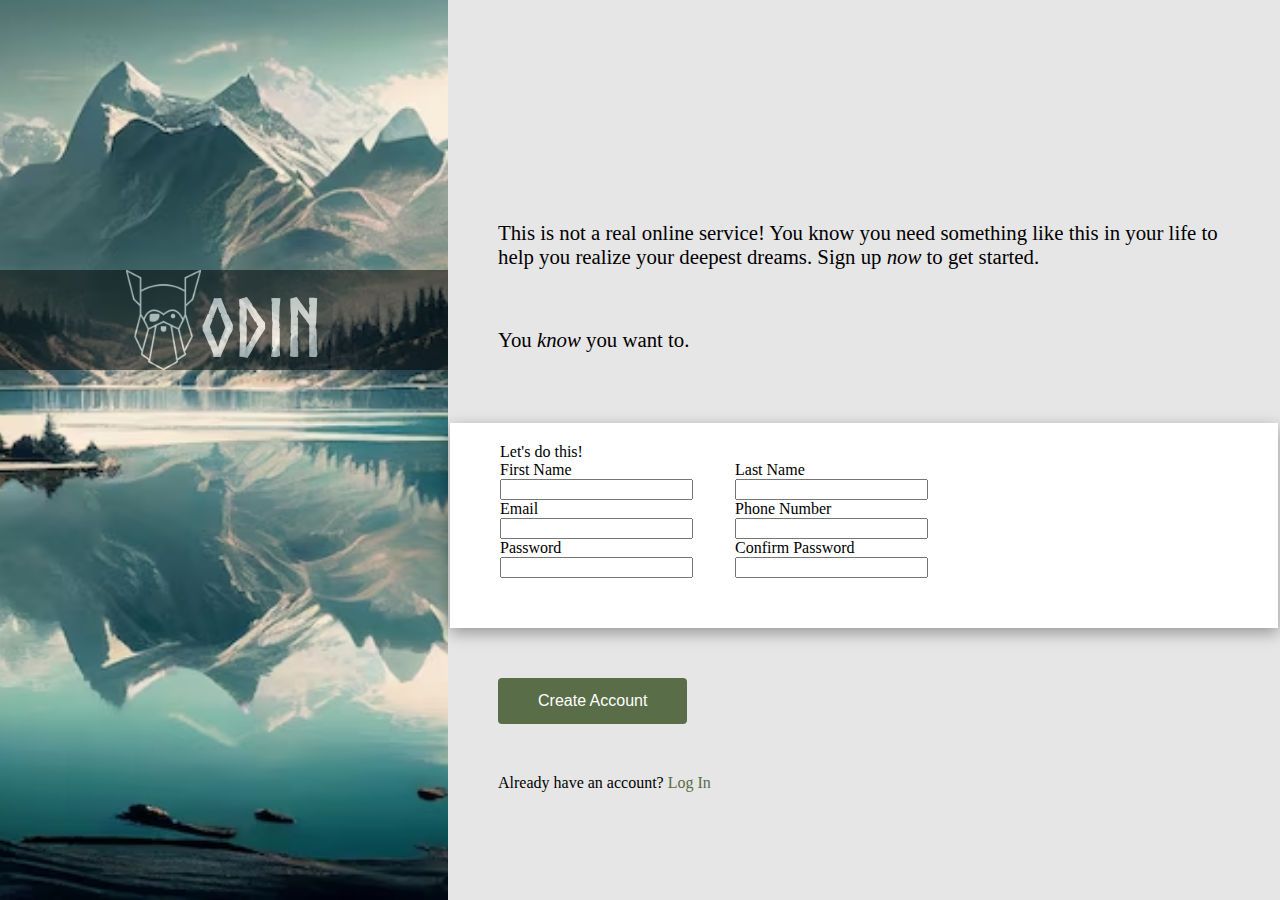
<file: index.html>
<!DOCTYPE html>
<html lang="en">
<head>
    <meta charset="UTF-8">
    <meta name="viewport" content="width=device-width, initial-scale=1.0">
    <title>Document</title>
    <link rel="stylesheet" href="styles.css">
</head>
<body>
    <div class="bg-img">
        <div class = "odin-wrapper">
            <div class = "odin-content displayflex align-items-center justify-content-center">
                <img class = "odin-logo"src="odin-lined.png" alt="Odin Logo">
                <div class = "odin-words">Odin</div>
            </div>
            
        </div>
    </div>
    <div class = "background-color">
        <p class = "signup-text-1">This is not a real online service! You know you need something like this in your life to help you realize your deepest dreams. Sign up <em>now</em> to get started.</p>
        <br>
        <p class = "signup-text-2">You <em>know</em> you want to.</p>
        <fieldset>
            <div>Let's do this!</div>

            <div class="displayflex form-gap">
                <div class = "displayflex flex-direction-column">
                    <label for = "first_name">First Name</label>
                    <input id = "first_name"type="text" class = "form-box">
                </div>
                <div class = "displayflex flex-direction-column">
                    <label for = "last_name">Last Name</label>
                    <input id = "last_name" type="text" class = "form-box">
                 </div>
            </div>

            <div class="displayflex form-gap">
                <div class = "displayflex flex-direction-column">
                    <label for = "email">Email</label>
                    <input id = "email" type="email" class = "form-box">
                </div>
                <div class = "displayflex flex-direction-column">
                    <label for = "phone_number">Phone Number</label>
                    <input id = "phone_number" type="number" class = "form-box">
                </div>
            </div>
            
            
            <div class="displayflex form-gap">
                <div class = "displayflex flex-direction-column">
                    <label for = "password">Password</label>
                    <input id = "password" type="password" class = "form-box">
                </div>
                <div class = "displayflex flex-direction-column">
                    <label for = "confirmpassword">Confirm Password</label>
                    <input id = "confirmpassword" type="password" class = "form-box">
                </div>
            </div>

        </fieldset>

        <button type = "submit" class = "signup-button" onclick = "createAccount()">Create Account</button>
        <div class = "login-info">Already have an account? <a class = "login-link"href="">Log In</a></div>
    </div>
    
    <script src = "scripts.js"></script>
</body>
</html>
</file>
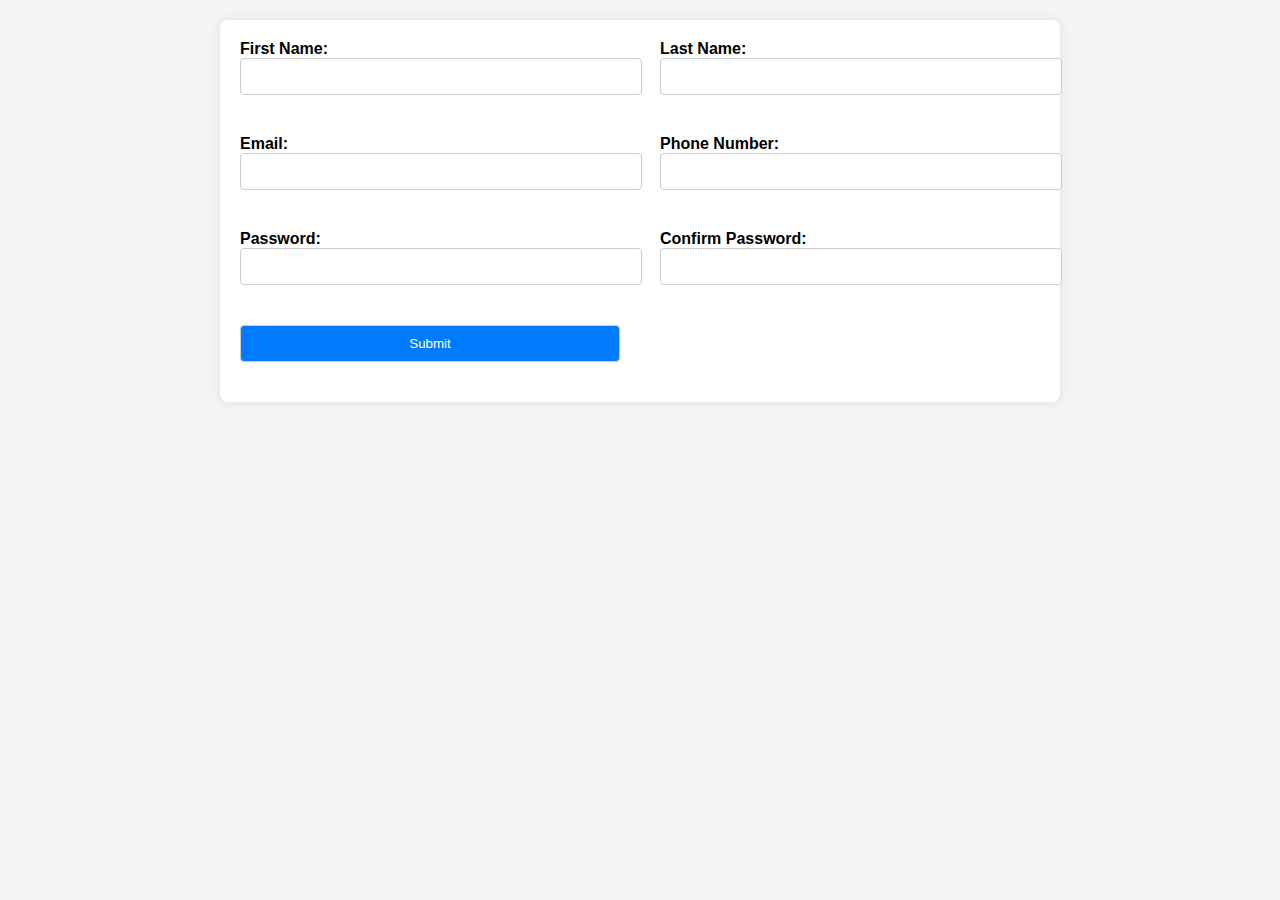
<file: gpt.html>
<!DOCTYPE html>
<html lang="en">
<head>
<meta charset="UTF-8">
<meta name="viewport" content="width=device-width, initial-scale=1.0">
<title>Two Column Form</title>
<style>
    body {
        font-family: Arial, sans-serif;
        background-color: #f4f4f4;
        margin: 0;
        padding: 0;
    }
    .container {
        max-width: 800px;
        margin: 20px auto;
        padding: 20px;
        background-color: #fff;
        border-radius: 8px;
        box-shadow: 0 0 10px rgba(0, 0, 0, 0.1);
        display: grid;
        grid-template-columns: repeat(2, 1fr);
        grid-gap: 20px;
        grid-column-gap: 40px; /* Add a gap between columns */
    }
    .form-group {
        margin-bottom: 20px;
    }
    .form-group label {
        display: block;
        font-weight: bold;
    }
    .form-group input {
        width: 100%;
        padding: 10px;
        border: 1px solid #ccc;
        border-radius: 4px;
    }
    .form-group input[type="submit"] {
        background-color: #007bff;
        color: #fff;
        cursor: pointer;
    }
</style>
</head>
<body>

<div class="container">
    <div class="form-group">
        <label for="first-name">First Name:</label>
        <input type="text" id="first-name" name="first-name" required>
    </div>
    <div class="form-group">
        <label for="last-name">Last Name:</label>
        <input type="text" id="last-name" name="last-name" required>
    </div>
    <div class="form-group">
        <label for="email">Email:</label>
        <input type="email" id="email" name="email" required>
    </div>
    <div class="form-group">
        <label for="phone">Phone Number:</label>
        <input type="tel" id="phone" name="phone">
    </div>
    <div class="form-group">
        <label for="password">Password:</label>
        <input type="password" id="password" name="password" required>
    </div>
    <div class="form-group">
        <label for="confirm-password">Confirm Password:</label>
        <input type="password" id="confirm-password" name="confirm-password" required>
    </div>
    <div class="form-group">
        <input type="submit" value="Submit">
    </div>
</div>

</body>
</html>
</file>
<file: styles.css>
@font-face {
    font-family: NorseBold;
    src: url(Norse-Bold.otf);
}

body, html{
    height: 100%;
    margin:0;
}

.bg-img{
    background-image: url(background-img.avif);
    height: 100%;
    width: 35%;
    background-repeat: no-repeat;
    background-position: center;
    background-size: cover;
    margin: 0;
    float: left;
}

.background-color{
    background-color: rgb(230, 230, 230);
    height: 100%;
    width: 65%;
    float: left;
}


.flex-direction-column{
    flex-direction: column;
}
.displayflex{
    display: flex;
}

.align-items-center{
    align-items: center;
}

.justify-content-space-between{
    justify-content: space-between;
}

.justify-content-center{
    justify-content: center;
}

.odin-wrapper{
    font-family: "NorseBold";
    font-size: 5em;
    height: 100px;
    position: relative;
    top: 30%;
    text-align: center;
    width: 100%;
    background-color: #000;
    color: #fff;
    opacity: .5;
}

.odin-logo{
    height: 100%;
}

.odin-content{
    margin: auto;
    width: 40%;
    height: 100%;
}

.odin-words{
    margin-top: 15px;
}

.signup-text-1, .signup-text-2{
    font-weight: 300;
    font-size: 1.3em;
}

.signup-text-1{
    padding: 200px 50px 0px 50px;
}

.signup-text-2{
    padding: 0px 50px 50px 50px;
}

fieldset{
    border: none;
    background-color: white;
    padding: 20px 50px 50px 50px;
    box-shadow: rgba(0, 0, 0, 0.35) 0px 5px 15px;
}

.form-box:focus{
    border-color: blue;
}

.form-gap{
    gap: 50px;
}

input{
    width: 100%;
}

.signup-button {
    background-color: #596D48;
    border: none;
    color: white;
    padding: 14px 40px;
    text-align: center;
    text-decoration: none;
    display: inline-block;
    font-size: 16px;
    border-radius: 4px;
    margin: 50px 0px 0px 50px;
    cursor: pointer;
  }

.login-info{
    padding: 50px;
}

a.login-link{
    text-decoration: none;
    color: #596D48;
    font-weight: 300;
}
</file>
